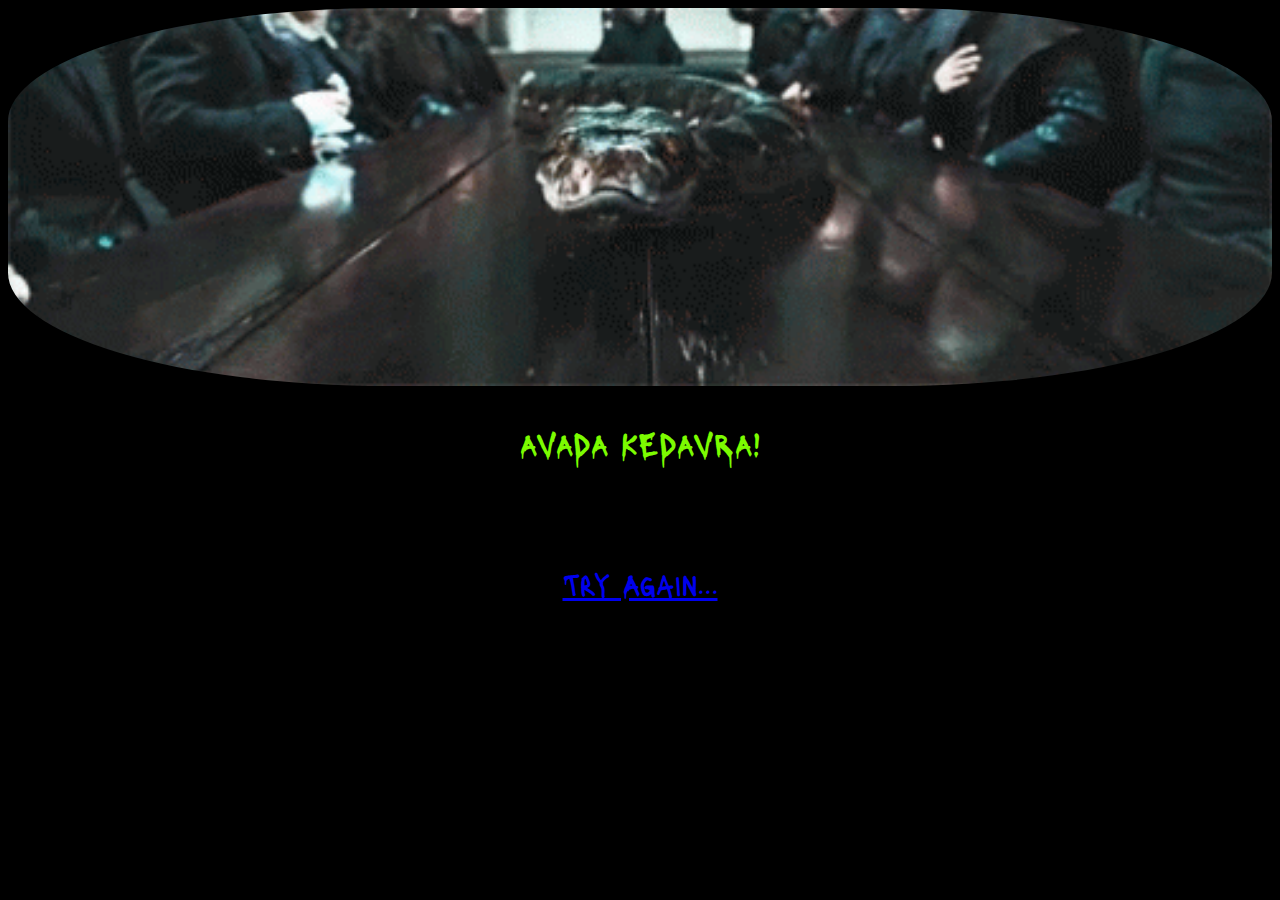
<file: false.html>
<!DOCTYPE html>
<html lang="fr">
<head>
<link href="https://fonts.googleapis.com/css?family=Fredericka+the+Great|Lacquer&display=swap" rel="stylesheet"> 
<style>
body{
    background:black;
    font-family: 'Fredericka the Great', cursive;
    font-family: 'Lacquer', sans-serif;
    text-align: center;
    color: lawngreen;
    font-size: xx-large;
}

img{
    width: 100%;
    border-radius: 30%;
}
</style>
<meta charset="UTF-8">
<meta name="viewport" content="width=device-width, initial-scale=1.0">
<meta http-equiv="X-UA-Compatible" content="ie=edge">
<title>Mauvaise réponse</title>
</head>
<body>
    <audio autoplay>
        <source src="cri.mp3" type="audio/mp3">
        Votre navigateur ne supporte pas la balise audio.
    </audio>
    <img src="tenor.gif" alt="Attack">
    <p>AVADA KEDAVRA!</p>
    <br>
    <a href="marauderMap.html">
        <p>Try Again...</p>
    </a>
</body>
</html>
</file>
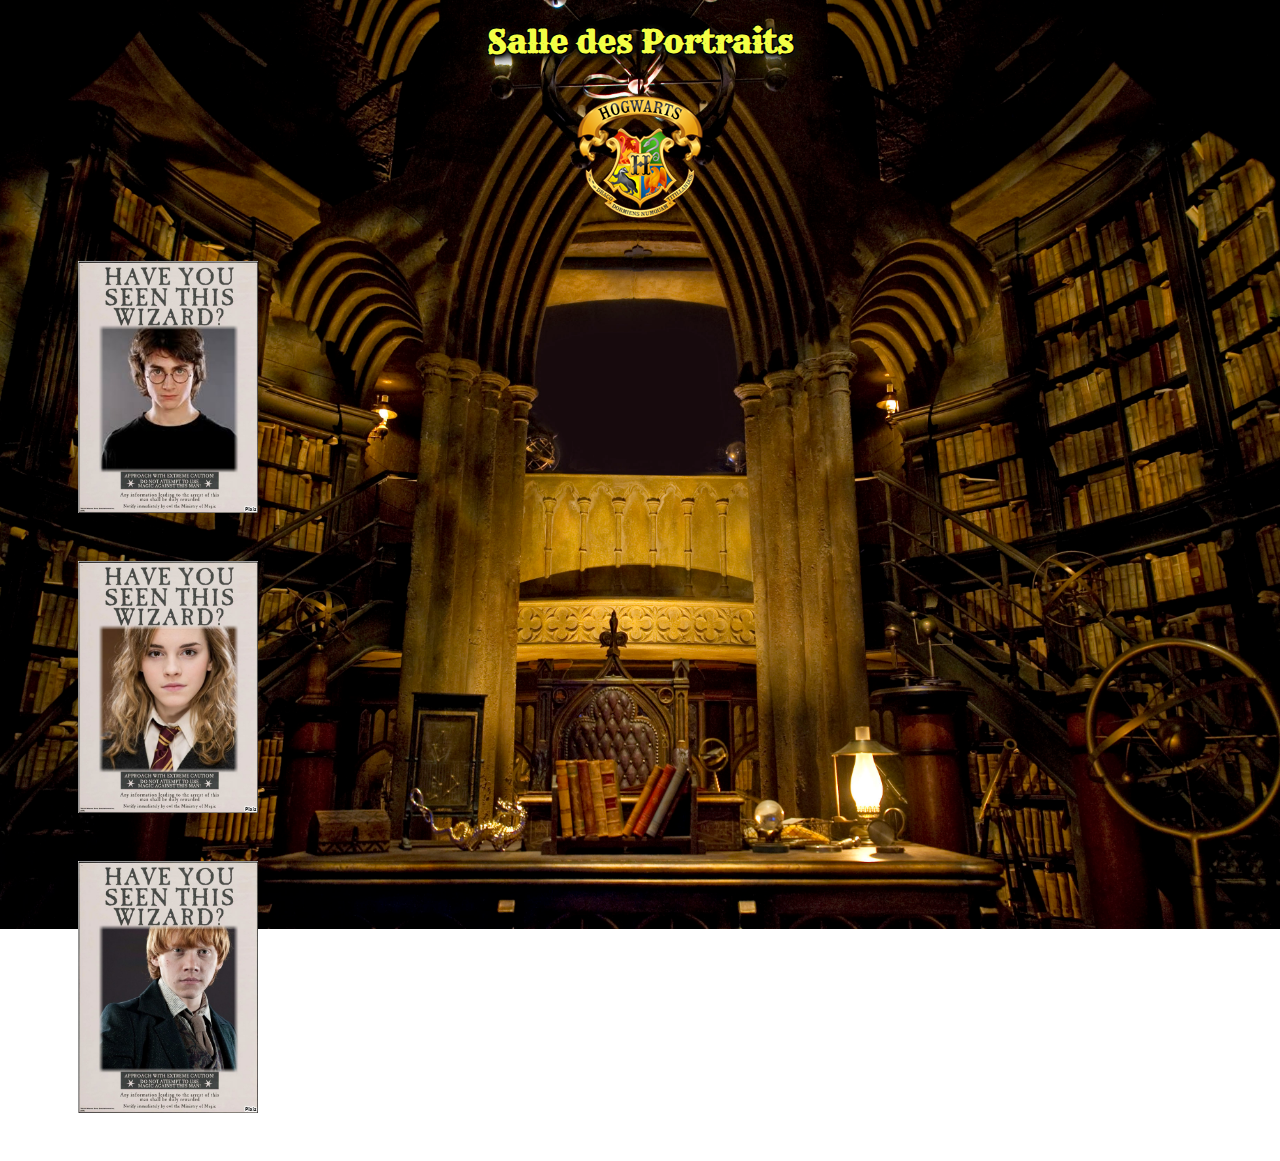
<file: portraits.html>
<!DOCTYPE html>
<html lang="fr">
<head>
    <link href="https://fonts.googleapis.com/css?family=Grand+Hotel|Pattaya|Rye&display=swap" rel="stylesheet"> 
    <link href="https://fonts.googleapis.com/css?family=Calistoga&display=swap" rel="stylesheet"> 
    <link rel="stylesheet" href="portraits.css">
    <meta charset="UTF-8">
    <meta name="viewport" content="width=device-width, initial-scale=1.0">
    <meta http-equiv="X-UA-Compatible" content="ie=edge">
    <title>Portraits</title>
</head>
<body>
    <h1>Salle des Portraits      
        <p class="six">
            <a href="profil.php">
              <img src="home.png" alt="accueil">
            </a>
        </p>
    </h1>   
    <div class="rotate">
        <div class="img">
            <div class="hpImg">
                <img src="hp.jpg" width="60%"/>
            </div>
            <div class="defHp">
                <p>Harry James Potter est né le 31 juillet 1980. Il est le fils unique de James Potter et Lily Evans. Il est aussi le seul être humain connu pour avoir survécu au sortilège de la Mort, jeté par Voldemort.</p>
            </div>
        </div>
    </div>
    <div class="rotate">
        <div class="img">
            <div class="hpImg">
                <img src="hg.jpg" width="60%"/>
            </div>
            <div class="defHp">
                <p>Hermione Jean Granger est née le 19 septembre 1979 d'une mère et d'un père Moldus étant dentistes. Hermione est une élève brillante, une jeune fille généreuse et très sensible. Elle est très studieuse et adore lire. Elle rencontre pour la première fois Harry Potter et Ron Weasley dans le Poudlard Express.</p>
            </div>
        </div>
    </div>
    <div class="rotate">
        <div class="img">
            <div class="hpImg">
                <img src="rw.jpg" width="60%"/>
            </div>
            <div class="defHp">
                <p>Ronald Bilius Weasley dit Ron est le sixième fils d'Arthur et Molly Weasley. Il entre à Poudlard en 1991 dans la maison Gryffondor. Il devient ami avec Harry Potter et Hermione Granger et ils forment un trio inséparable.</p>
            </div>
        </div>
    </div>        
</body>
</html>
</file>
<file: portraits.css>
body {
  background: url('Dumbledores-Office.jpg')  no-repeat fixed;
  background-size: cover;    
}

h1{
  font-family: 'Rye', cursive;
  text-align: center;
  text-shadow:   -1px -1px 0 #000,  
  1px -1px 0 #000,
  -1px 1px 0 #000,
  1px 1px 0 #000,
  1px 1px 2px #141414,
  1px 1px 3px #141414,
  1px 1px 5px #141414,
  1px 1px 7px #141414,
  1px 1px 10px #141414,
  1px 1px 12px #141414,
  1px 1px 18px #141414;color:rgb(243, 255, 70);
}

.img{
  float: left;
  margin-left: 70px;
}

.hpImg{
  float: left;
  width: 300px;
  height: 300px;
}

/* Rotation */
.rotate img {
  -webkit-transition: all 0.5s ease;
  transition: all 0.5s ease;
}
   
.rotate img:hover {
  -webkit-transform: rotate(-15deg);
  transform: rotate(-15deg);
}

/* hidden text */
.defHp{
  opacity: 0;
}

.hpImg:hover ~.defHp{
  transition: .5s ease-in-out;
  opacity: 1;
  color: gainsboro;
  font-family: 'Pattaya', sans-serif;
  font-size: large;
}

/* lettrine */
p::first-letter {
  font-family: 'Rye', cursive;
  font-size:3.5em;
  padding-right:0.2em;
  float:left;
  color:red;
}
</file>
